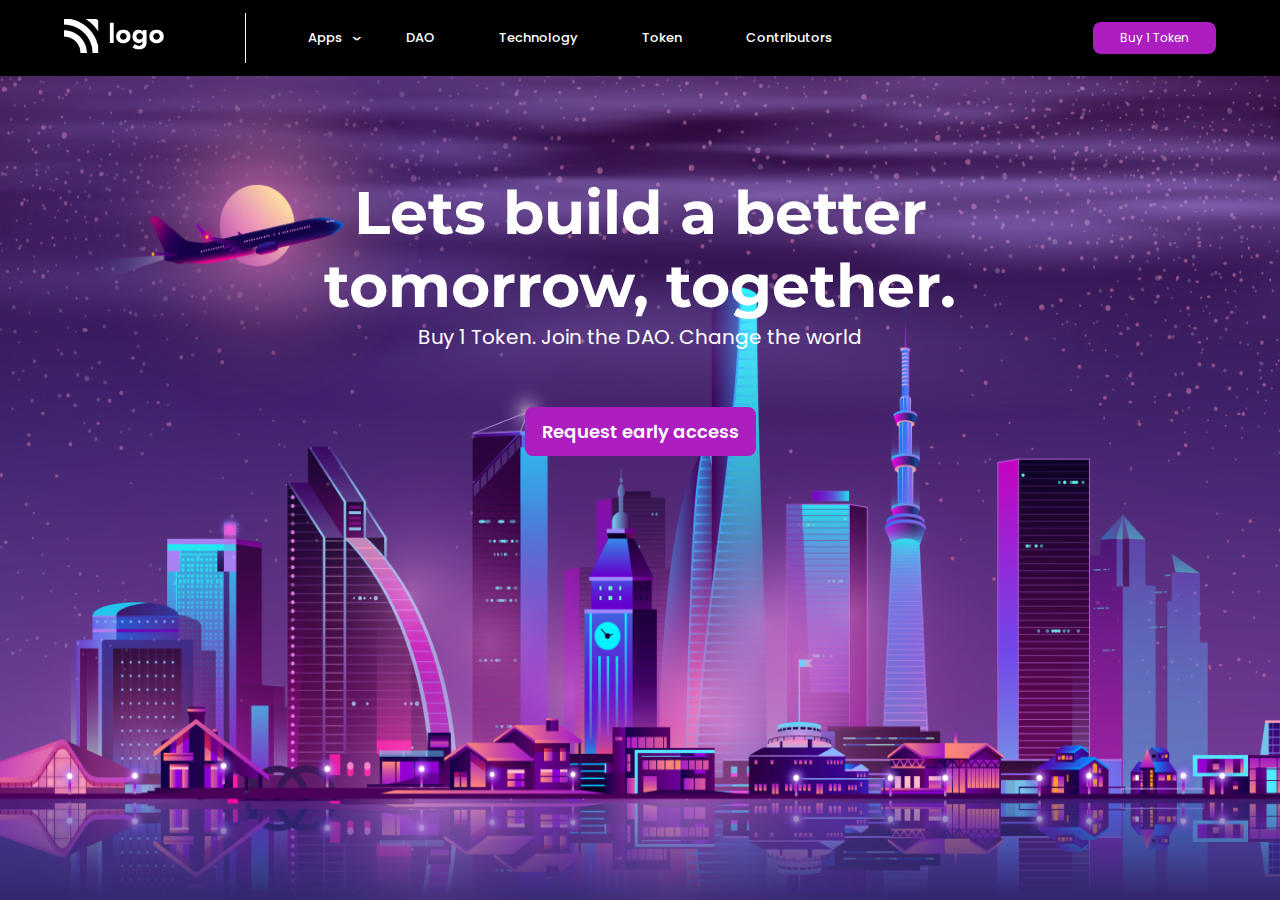
<file: Buy1_Token_site_Project_02/index.html>
<!DOCTYPE html>
<html lang="en">
  <head>
    <meta charset="UTF-8" />
    <meta http-equiv="X-UA-Compatible" content="IE=edge" />
    <meta name="viewport" content="width=device-width, initial-scale=1.0"/>
    <link rel="stylesheet" href="style.css" />
    <link rel="preconnect" href="https://fonts.googleapis.com" />
    <link rel="preconnect" href="https://fonts.gstatic.com" crossorigin />
    <link
      href="https://fonts.googleapis.com/css2?family=Poppins:wght@200;300;400;500;600;700;800&display=swap"
      rel="stylesheet"
    />
    <link rel="preconnect" href="https://fonts.googleapis.com" />
    <link rel="preconnect" href="https://fonts.gstatic.com" crossorigin />
    <link
      href="https://fonts.googleapis.com/css2?family=Montserrat:wght@600;700;800&display=swap"
      rel="stylesheet"
    />

    <title>Crypto Market</title>
  </head>
   <body> 
     <div class="container"> 
      <section aria-label="navbar">
        <nav class="navbar">
          <div>
            <img src="./assets/white-logo.png" alt="logo" class="logo"/>
          </div>
          <div class="line"></div>
          <div class="grow-list">
            <ul class="list">
              <li class="list-item">Apps</li>
              <li class="list-item">DAO</li>
              <li class="list-item">Technology</li>
              <li class="list-item">Token</li>
              <li class="list-item">Contributors</li>
            </ul>
          </div>
          <div>
            <button class="button-small">Buy 1 Token</button>
          </div>
        </nav>
      </section>
     <!--  Hero Section -->
      <section aria-label="hero">
        <div class="hero">
          <h1 class="hero-heading">Lets build a better tomorrow, together.</h1>
          <p class="hero-description">
            Buy 1 Token. Join the DAO. Change the world
          </p>
          <button class="button-large">Request early access</button>
        </div>
      </section>
    </div> 
  </body>
</html>
</file>
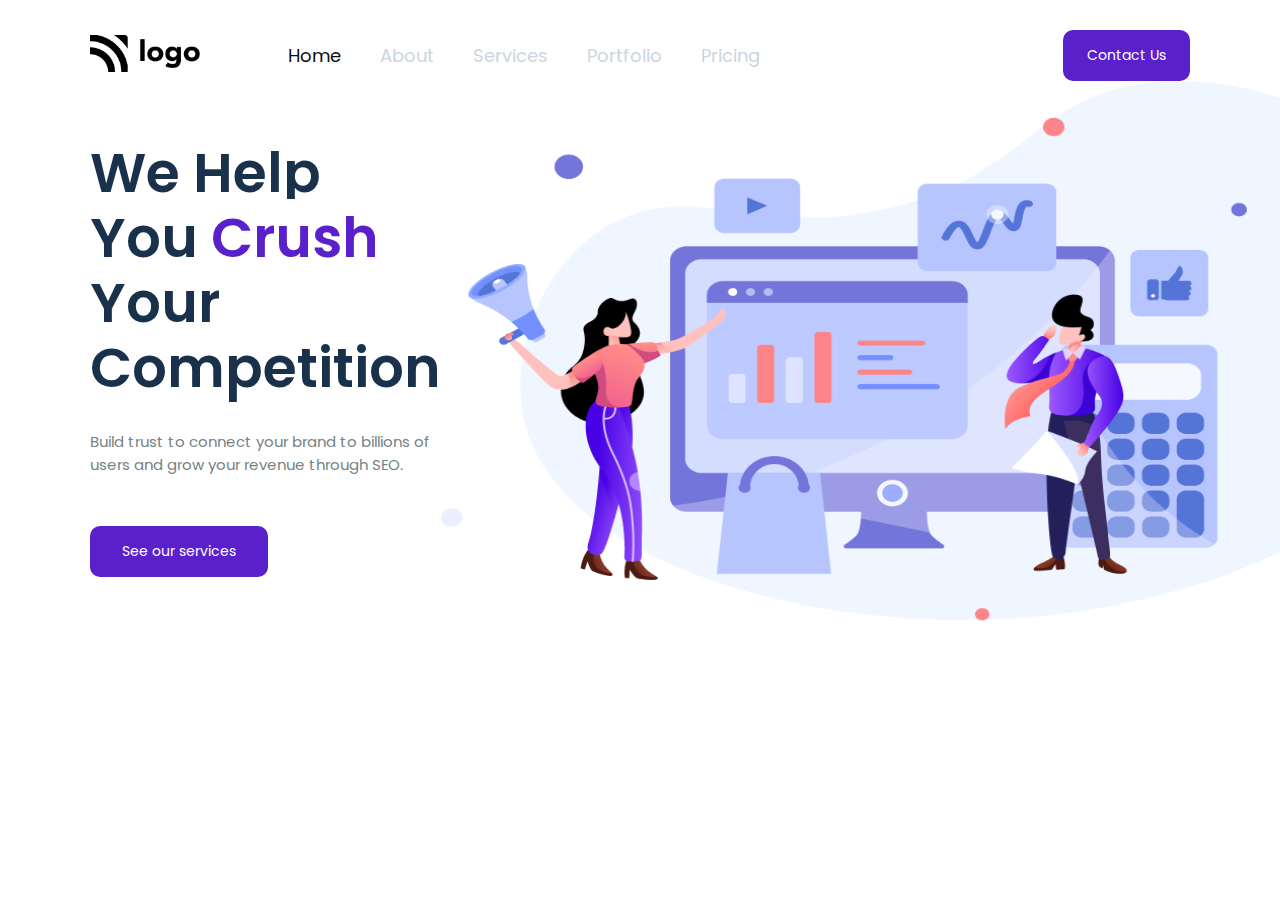
<file: FSJS 2.0 Project 01/index.html>
<!DOCTYPE html>
<html lang="en">
  <head>
    <meta charset="UTF-8" />
    <meta http-equiv="X-UA-Compatible" content="IE=edge" />
    <meta name="viewport" content="width=device-width, initial-scale=1.0" />
    <!-- stylesheet -->
    <link rel="stylesheet" href="style.css" />
    <!-- Font -->
    <link rel="preconnect" href="https://fonts.googleapis.com" />
    <link rel="preconnect" href="https://fonts.gstatic.com" crossorigin />
    <link
      href="https://fonts.googleapis.com/css2?family=Poppins:wght@200;300;400;500;600;700;800&display=swap"
      rel="stylesheet"/>
    <title>SEO Master</title>
  </head>
  <body>
    <div class="container">
      <section aria-label="navbar">
        <nav class="navbar-container">
          <div>
            <img src="./assets/Logo.png" alt="brand-logo"/>
          </div>
          <div class="grow-list">
            <ul class="list">
              <li class="list-item">Home</li>
              <li class="list-item">About</li>
              <li class="list-item">Services</li>
              <li class="list-item">Portfolio</li>
              <li class="list-item">Pricing</li>
            </ul>
          </div>
          <div class="button-group">
            <button class="nav-button">Contact Us</button>
          </div>
        </nav>
      </section>
      <!-- Banner -->
      <section aria-label="banner">
        <div class="banner-container">
          <!-- Left text -->
          <div>
            <h1 class="heading-text">
              We Help You <span>Crush</span> Your Competition
            </h1>
            <p class="description">
              Build trust to connect your brand to billions of users and grow
              your revenue through SEO.
            </p>
            <button class="nav-button btn">See our services</button>
          </div>
          <!-- Right Text -->
          <div>
            <img src="./assets/Header Illustration.png" alt="illustration" />
          </div>
        </div>
      </section>
    </div>
  </body>
</html>
</file>
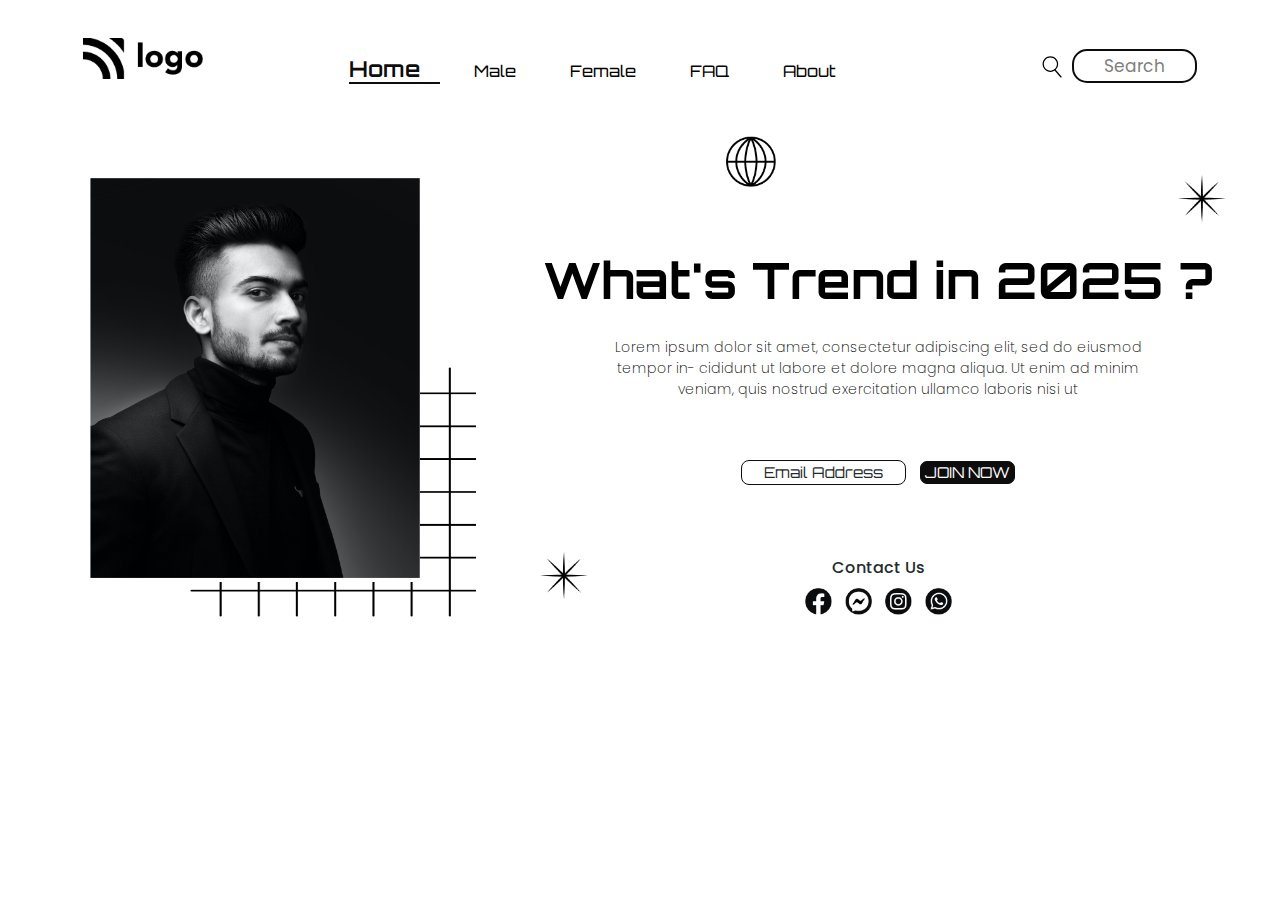
<file: FSJS 2.0 Project 03/index.html>
<!DOCTYPE html>
<html lang="en">
  <head>
    <meta charset="UTF-8" />
    <meta http-equiv="X-UA-Compatible" content="IE=edge" />
    <meta name="viewport" content="width=device-width, initial-scale=1.0" />
    <!-- CSS File -->
    <link rel="stylesheet" href="style.css">
    <!-- Font Orbiton -->
    <link rel="preconnect" href="https://fonts.googleapis.com" />
    <link rel="preconnect" href="https://fonts.gstatic.com" crossorigin />
    <link
      href="https://fonts.googleapis.com/css2?family=Orbitron:wght@400;500;600;700;800&display=swap"
      rel="stylesheet"
    />

    <!-- FONT Poppins -->
    <link rel="preconnect" href="https://fonts.googleapis.com" />
    <link rel="preconnect" href="https://fonts.gstatic.com" crossorigin />
    <link
      href="https://fonts.googleapis.com/css2?family=Poppins:wght@200;300;400;500;600;700&display=swap"
      rel="stylesheet"
    />
    <title>Fashion Hub</title>
  </head>

  <!-- FSJS 2.0 Project One -->
  <body>
    <div class="container">
      <!-- Navbar Section -->
      <section aria-label="navbar">
        <nav class="navbar-container">
          <div>
            <img src="./assets/Logo.png" alt="brand-logo">
          </div>
          <div>
            <ul class="list">
              <li class="list-item">Home</li>
              <li class="list-item">Male</li>
              <li class="list-item">Female</li>
              <li class="list-item">FAQ</li>
              <li class="list-item">About</li>
            </ul>
          </div>
          <div class="button-group">
            <div class="search-icon">
              <svg
                width="32"
                height="35"
                viewBox="0 0 32 35"
                fill="none"
                xmlns="http://www.w3.org/2000/svg"
              >
                <path
                  d="M13.42 25.34C6.56004 25.34 0.97998 19.76 0.97998 12.9C0.97998 6.03999 6.56004 0.459991 13.42 0.459991C20.28 0.459991 25.86 6.03999 25.86 12.9C25.87 19.76 20.28 25.34 13.42 25.34ZM13.42 2.44999C7.66004 2.44999 2.97998 7.13999 2.97998 12.89C2.97998 18.64 7.66004 23.33 13.42 23.33C19.18 23.33 23.86 18.64 23.86 12.89C23.86 7.13999 19.18 2.44999 13.42 2.44999Z"
                  fill="black"
                />
                <path
                  d="M30.35 34.4C30.07 34.4 29.7899 34.28 29.5899 34.05L19.75 22.53C19.39 22.11 19.44 21.48 19.86 21.12C20.28 20.76 20.91 20.81 21.27 21.23L31.11 32.75C31.47 33.17 31.42 33.8 31 34.16C30.81 34.32 30.58 34.4 30.35 34.4Z"
                  fill="black"
                />
              </svg>
            </div>
            <div><button class="nav-button">Search</button></div>
          </div>
        </nav>
      </section>
      <!-- Hero Banner Section -->
      <section aria-label="banner">
        <div class="hero-container">
          <!-- --------------- -->
          <!-- Patterns -->
          <!-- ---------------- -->
          <span class="square">
           <img src="./assets/squares.png" alt="square-pattern">
          </span>
          <!-- Star -->
          <span class="star">
           <img src="./assets/start.png" alt="start-pattern">
          </span>
          <!-- Star -->
          <span class="star">
            <img src="./assets/start.png" alt="start-pattern">
          </span>
          <!-- Globe -->
          <span class="globe">
           <img src="./assets/globe.png" alt="globe-pattern">
          </span>
          <div class="person"> 
            <img src="./assets/Image.png" alt="person-hero-iamge">
          </div>
          <div class="hero-container-right">
            <h1 class="hero-heading">What's Trend in 2025 ?</h1>
            <p class="hero-description">
              Lorem ipsum dolor sit amet, consectetur adipiscing elit, sed do
              eiusmod tempor in- cididunt ut labore et dolore magna aliqua. Ut
              enim ad minim veniam, quis nostrud exercitation ullamco laboris
              nisi ut
            </p>
            <div>
              <button class="button-email">Email Address</button>
              <button class="button-join">JOIN NOW</button>
            </div>
            <div>
              <h4 class="contact-heading">Contact Us</h4>
              <div class="icons">
                <span>
                  <img src="./assets/Group.png" alt="facebook-icon">
                </span>
                <span>
                 <img src="./assets/Group (1).png" alt="messenger-icon">
                </span>
                <span>
                  <img src="./assets/Group (2).png" alt="instagram-icon">
                </span>
                <span>
                  <img src="./assets/Group (3).png" alt="whatsapp-icon">
                </span>
              </div>
            </div>
          </div>
        </div>
      </section>
    </div>
  </body>
</html>
</file>
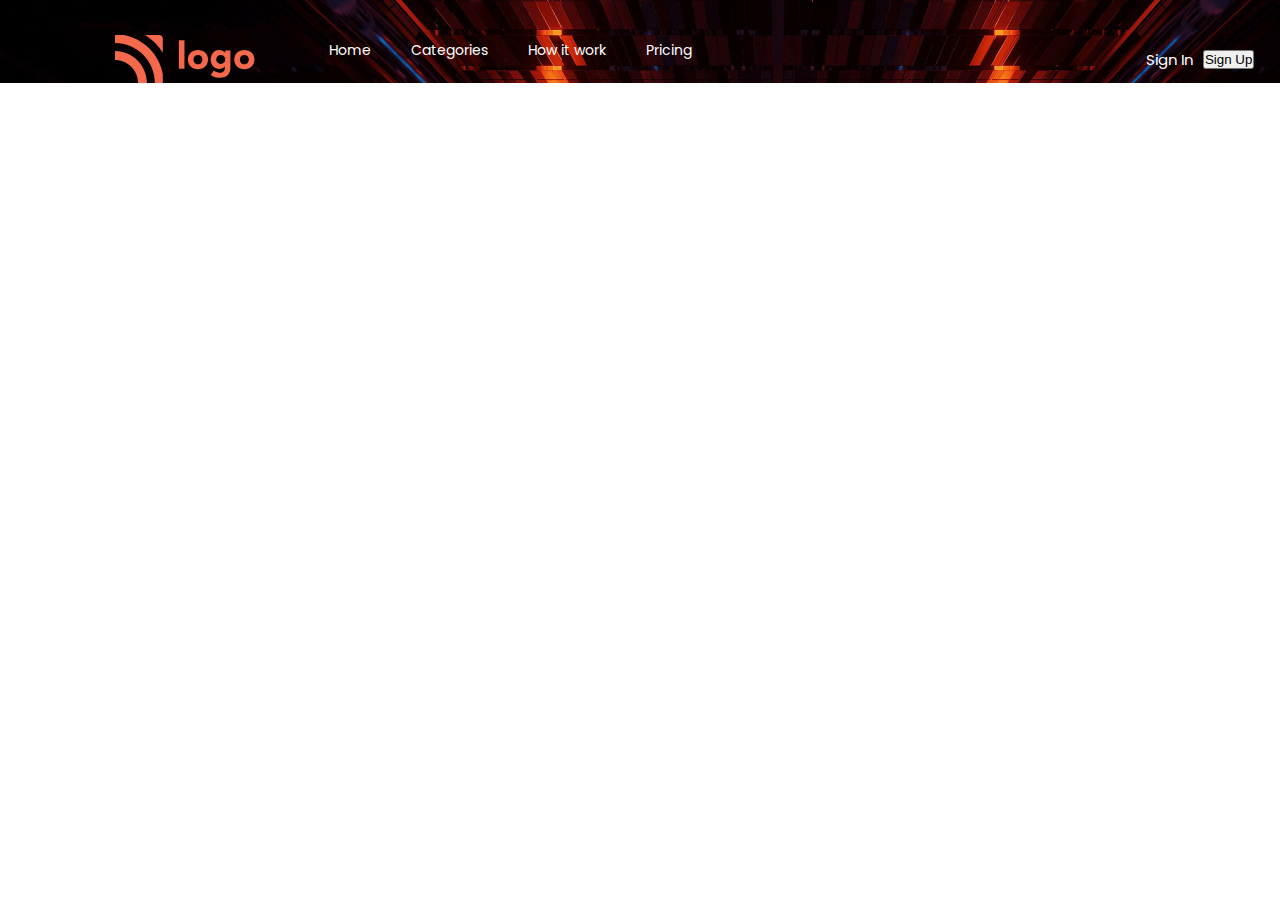
<file: Gaming_Landing_Page_3/index.html>
<!DOCTYPE html>
<html lang="en">
<head>
    <meta charset="UTF-8">
    <meta http-equiv="X-UA-Compatible" content="IE=edge">
    <meta name="viewport" content="width=device-width, initial-scale=1.0">
    <title>Gaming Page</title>
    <link rel="stylesheet" href="style.css">
</head>
<body>
      <div class="container-1">
        <!--Navbar-->
          <div class="navbar">
            <img src="./Assets/Icons/Logo.svg" alt="logo">
            <ul>
                <li>Home</li>
                <li>Categories</li>
                <li>How it work</li>
                <li>Pricing</li>
            </ul>
              <div class="btn-1">
                  <p>Sign In</p>
                  <button>Sign Up</button>
              </div>
          </div>
         
         
      </div>
</body>
</html>
</file>
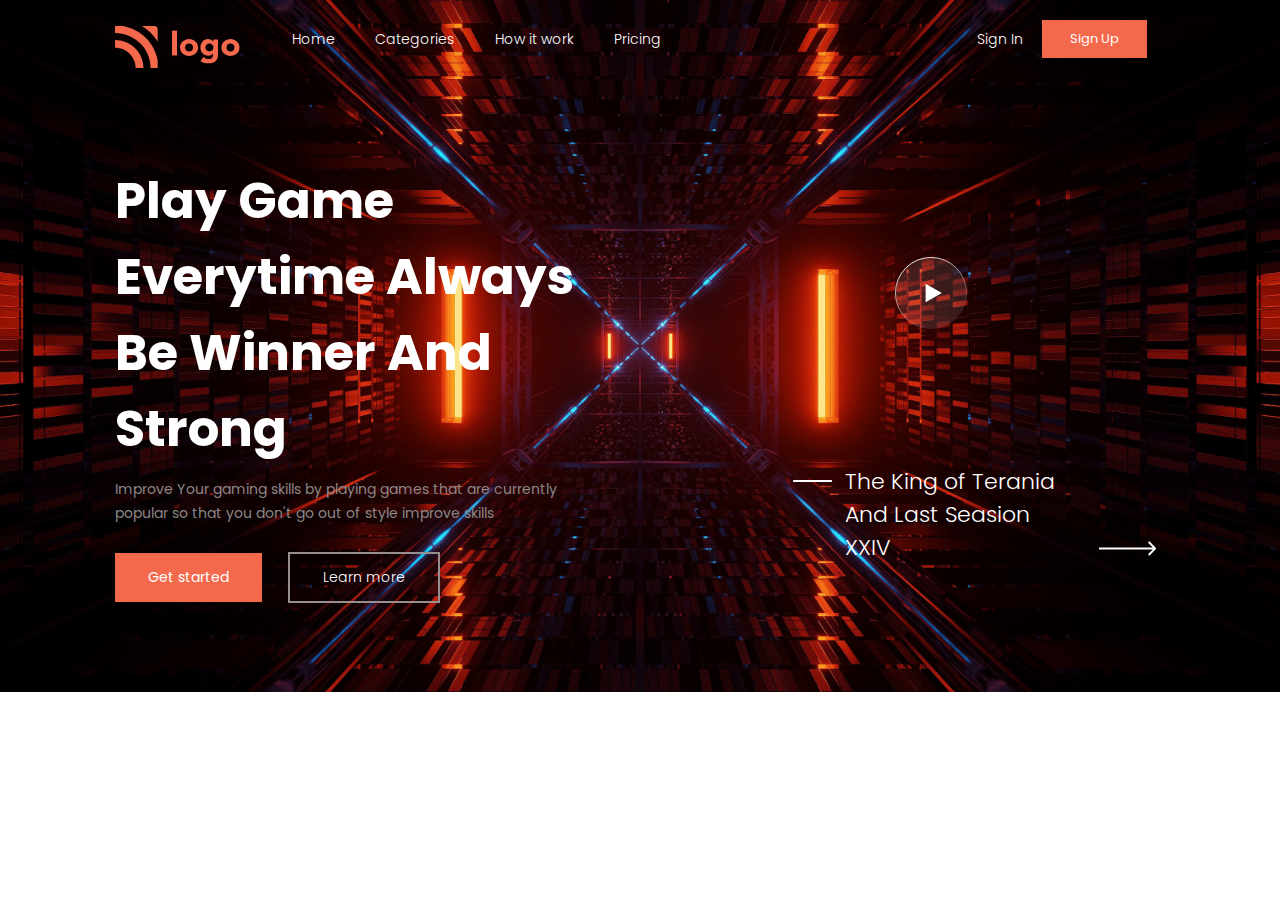
<file: Gaming_Landing_site_Project_09/index.html>
<!DOCTYPE html>
<html lang="en">
<head>
    <meta charset="UTF-8">
    <meta http-equiv="X-UA-Compatible" content="IE=edge">
    <meta name="viewport" content="width=device-width, initial-scale=1.0">
    <title>Gaming Page</title>
    <link rel="stylesheet" href="style.css">
</head>
<body>
      <div class="container-1">
        <!--Navbar-->
          <div class="navbar">
            <img src="./Assets/Icons/Logo.svg" width="125px" alt="logo">
            <ul>
                <li>Home</li>
                <li>Categories</li>
                <li>How it work</li>
                <li>Pricing</li>
            </ul>
              <div class="btn-1">
                  <p>Sign In</p>
                  <button>Sign Up</button>
              </div>
          </div>      
                     <!--Home_Page-->
               <div class="home-page">
             <div class="left-heading">
                <h1>Play Game Everytime Always Be Winner And Strong</h1>
                <p>Improve Your gaming skills by playing games that are currently <br> popular so that you don't go out of style improve skills</p>
                <button class="btn-1">Get started</button>
                <button class="btn-2">Learn more</button>
             </div>
                <div class="right-picture">
                  <img class="play" src="./Assets/Icons/playButton.svg" width="72px" alt="play">
                  <img class="dash" src="./Assets/Icons/dash.svg" width="39px" alt="dash">
                  <img class="arrow" src="./Assets/Icons/rightArrow.svg" width="57px" alt="arrow">
                  <p>The King of Terania <br> And Last Seasion <br> XXIV</p>
                </div>
         </div>
      </div>
             <div class="container-2"> </div>
</body>
</html>
</file>
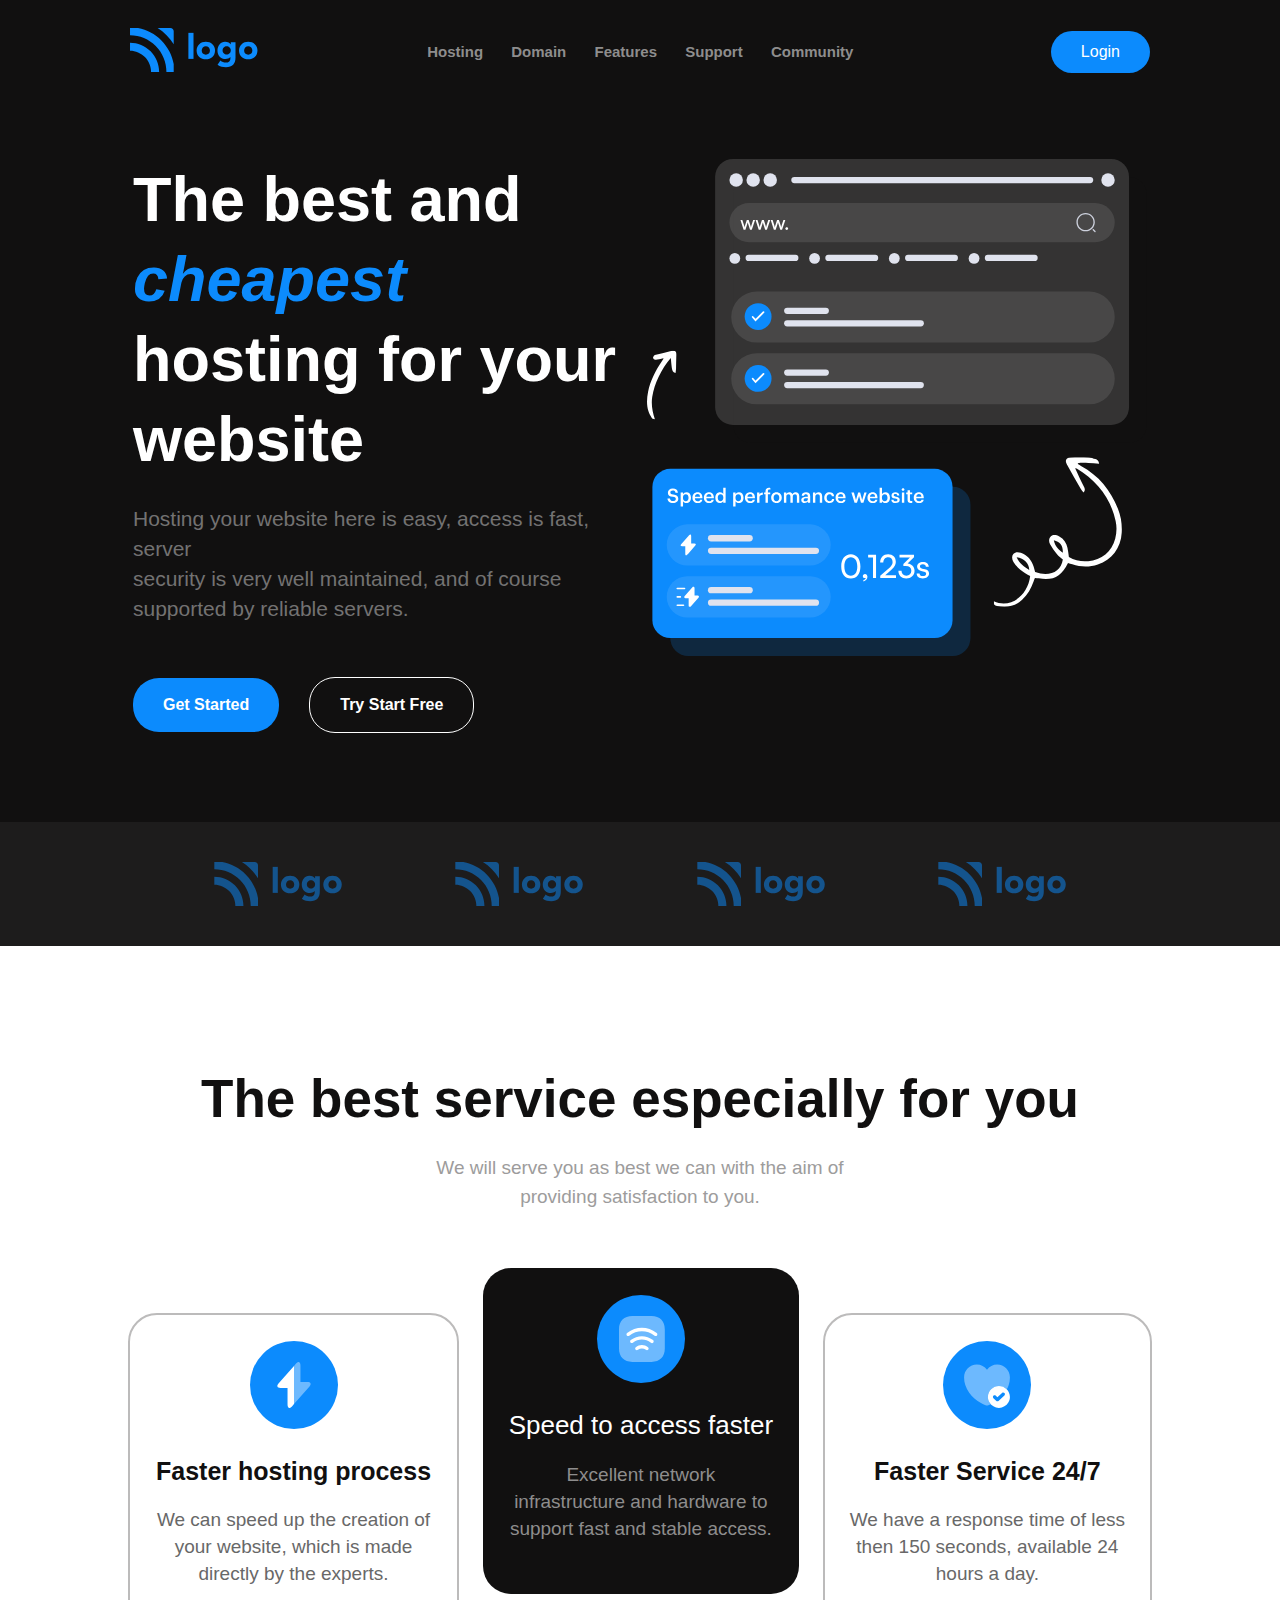
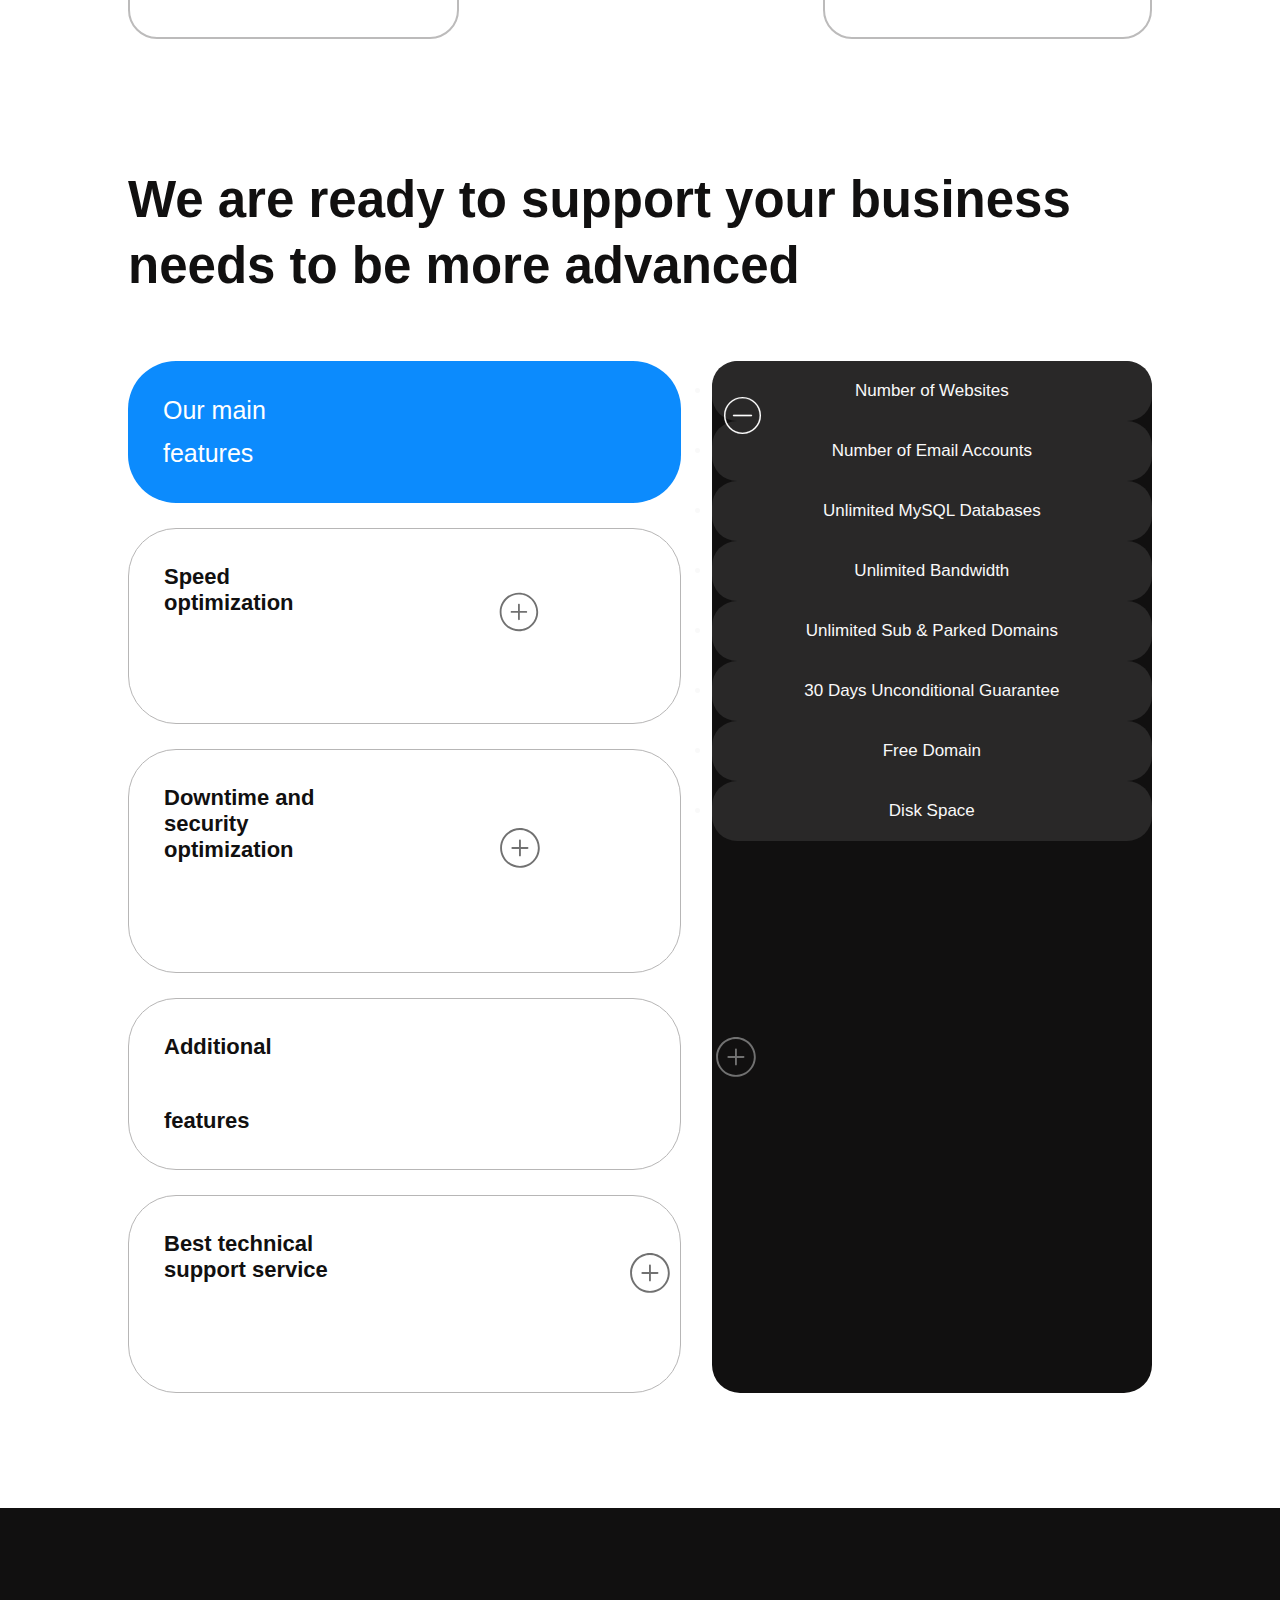
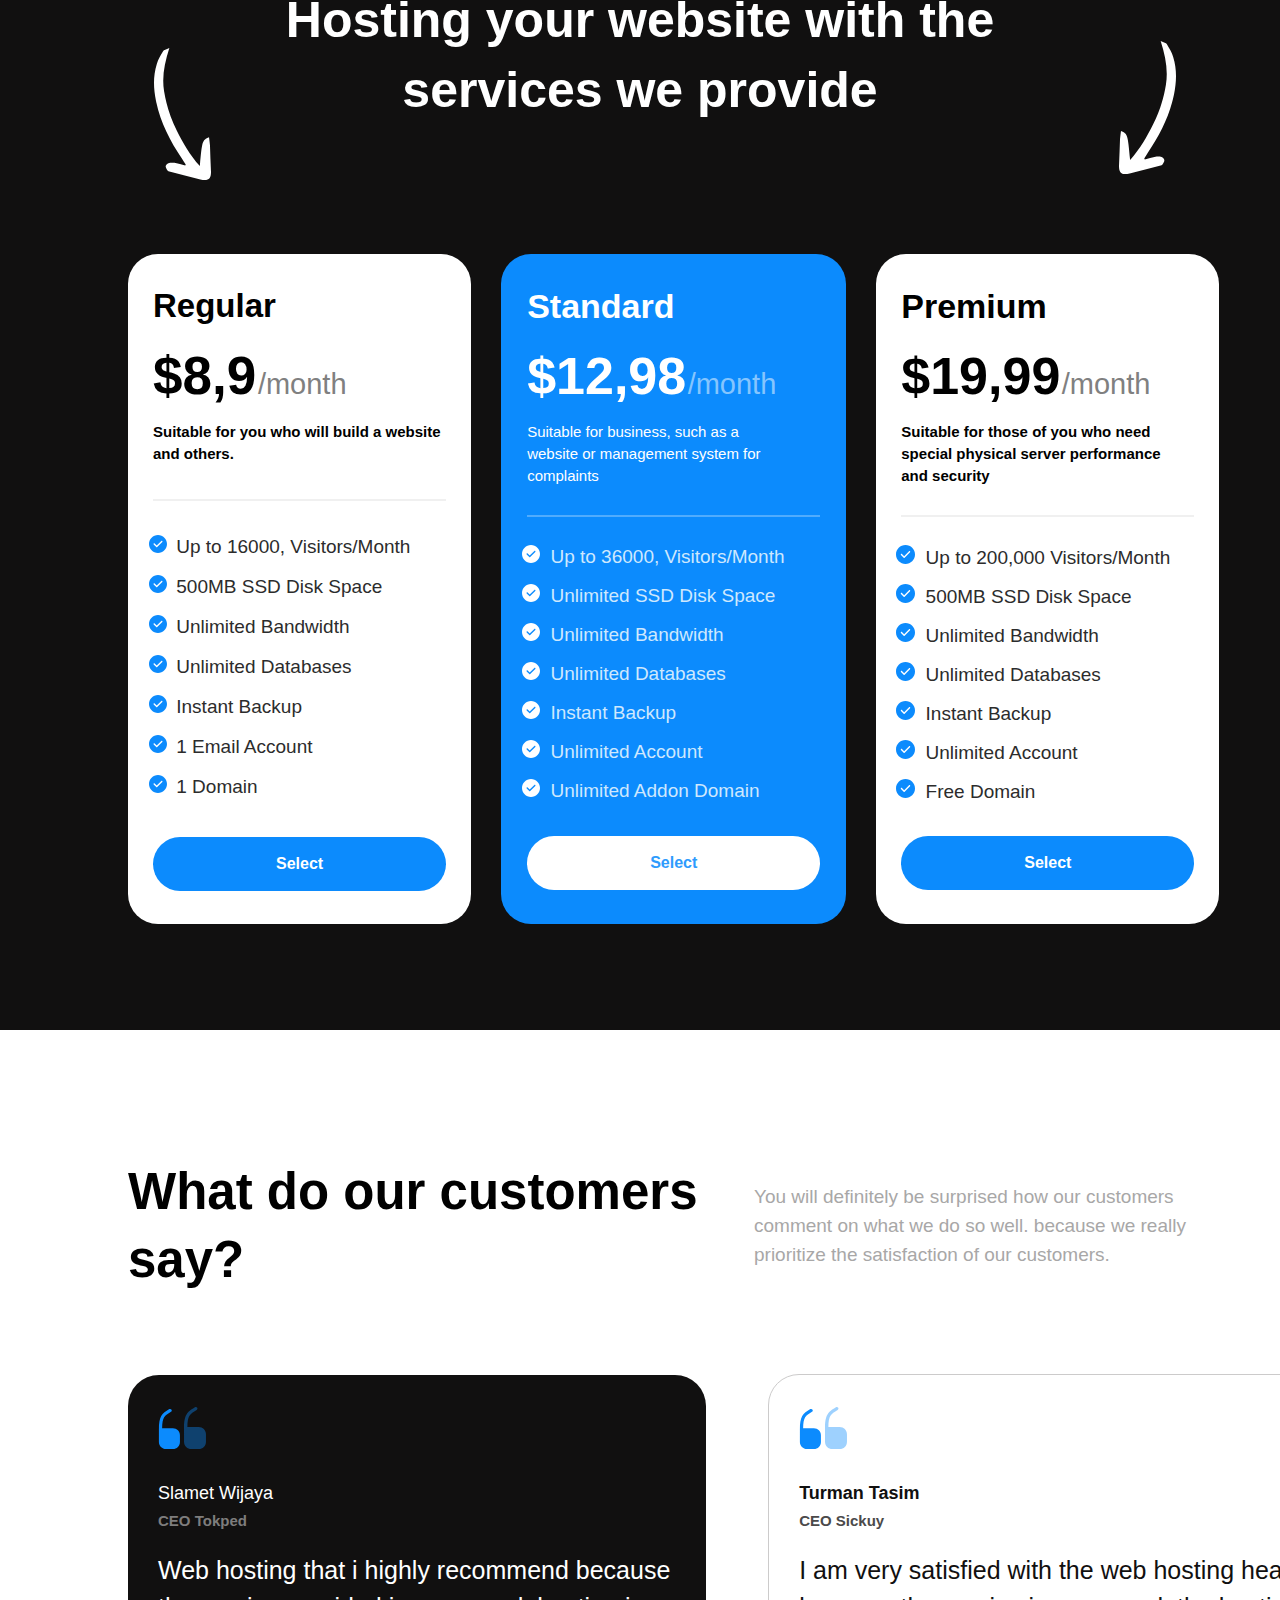
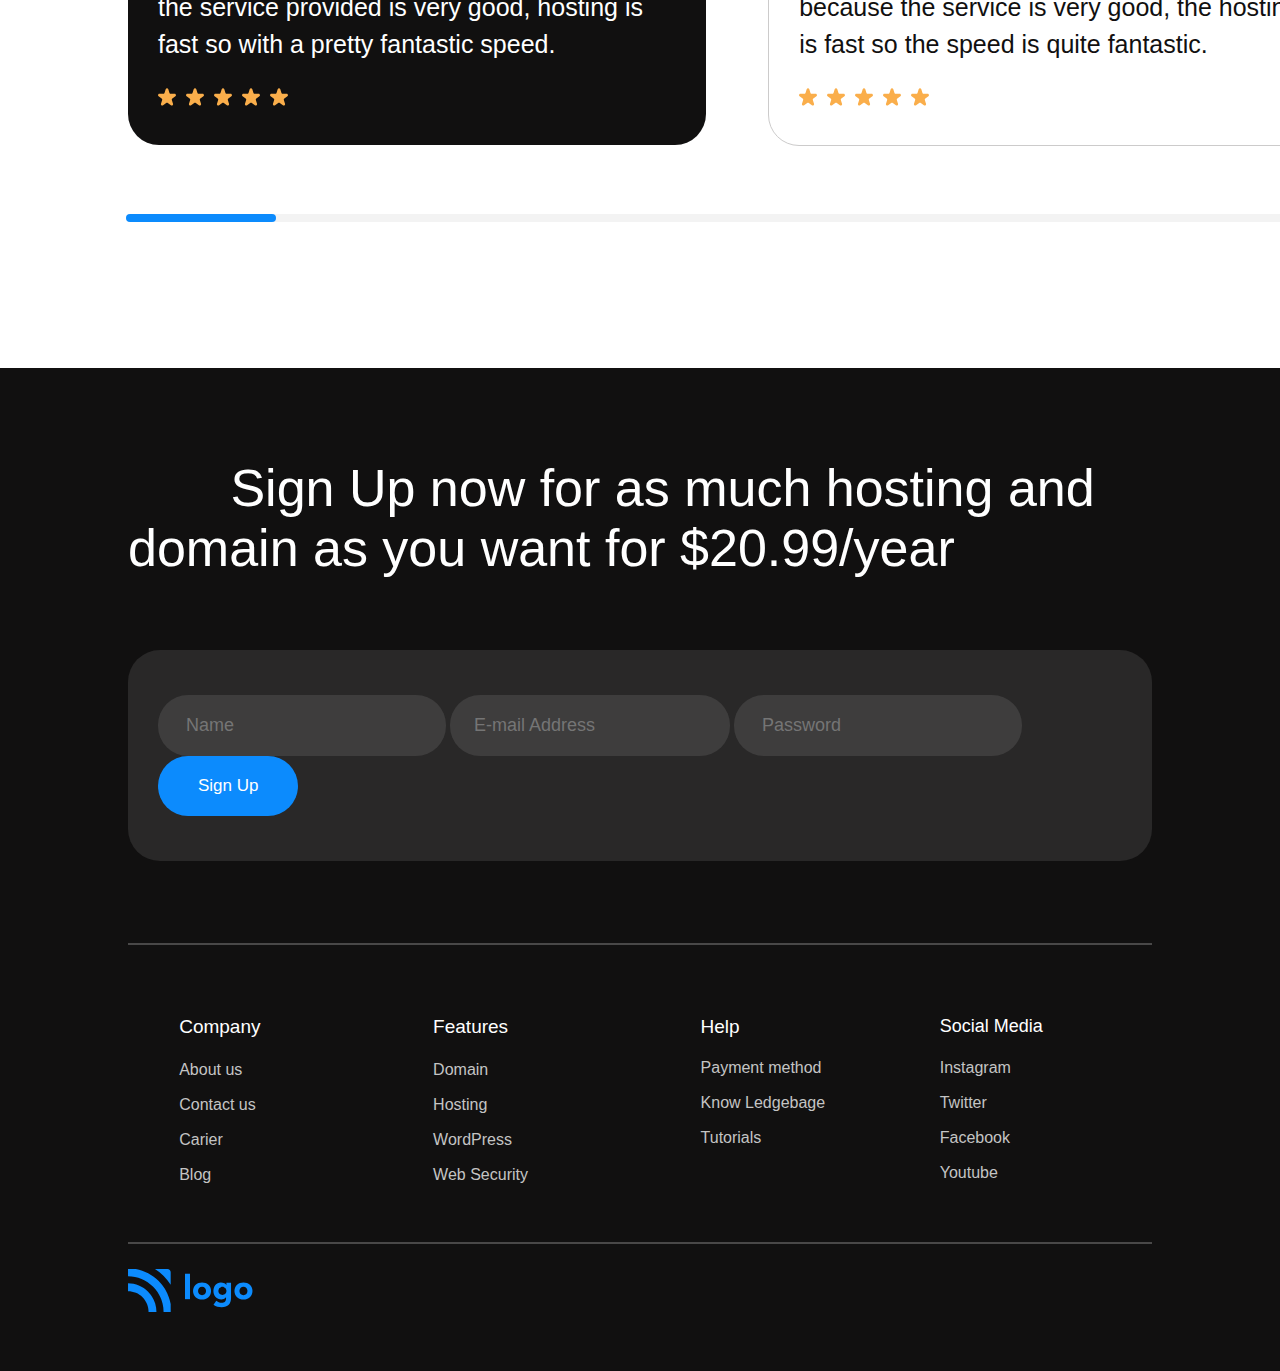
<file: Hosting_Landing _Page_2/index.html>
<!DOCTYPE html>
<html lang="en">
<head>
    <meta charset="UTF-8">
    <meta http-equiv="X-UA-Compatible" content="IE=edge">
    <meta name="viewport" content="width=device-width, initial-scale=1.0">
    <title>Hosting Landing Page</title>
    <link rel="stylesheet" href="style.css">
</head>
<body>
        <main class="main-1">    <!--Navbar-->
            <div class="container">
                     <div class="logo"><img src="./assets/Logo.svg" width="128px" alt="logoo"></div>
                  <nav>
                    <ul>
                        <li>Hosting</li>
                        <li>Domain</li>
                        <li>Features</li>
                        <li>Support</li>
                        <li>Community</li>
                    </ul>
                  </nav>
                  <div class="button">
                    <button>Login</button>
                  </div>
            </div>
                        <!--Left Section-->
                  <section class="section-lr">
                    <div class="text">
                      <div class="bold"><label>The best and <span>cheapest</span> hosting for your website</label></div>
                      <div class="para">Hosting your website here is easy, access is fast, server <br> security is very well maintained, and of course <br> supported by reliable servers.</div>
                      <div class="btn">
                        <button class="btn-1">Get Started</button>
                        <button class="btn-2">Try Start Free</button>
                      </div>
                    </div>       
                           <!--Right Section-->  
                       <div class="banner">
                        <img src="./assets/Illustrations/Group 238502.svg" width="500px" alt="">
                       </div>
                  </section>  
                     <!--Logo-part--> 
               <div class="container-2">          
                <div class="logos">
                  <img src="./assets/Logo-light.svg" width="128px" alt="logoo">
                  <img src="./assets/Logo-light.svg" width="128px" alt="logooo">
                  <img src="./assets/Logo-light.svg" width="128px" alt="logoooo">
                  <img src="./assets/Logo-light.svg" width="128px" alt="logooooo">
              </div>
            </div>
        </main>
                   <!--Service Part-->
                   <main>
                    <div class="container-3">
                      <div class="text-items">
                        <label>The best service especially for you</label>
                        <p>We will serve you as best we can with the aim of <br>  providing satisfaction to you.</p>
                      </div>
                      <div class="box">
                        <div class="box-1">
                          <div><img src="./assets/Icons/fast.svg" width="88px" alt="fast"></div>
                          <div><label>Faster hosting process</label></div>
                          <div><p>We can speed up the creation of <br> your website, which is made <br> directly by the experts.</p></div>
                        </div>
                        <div class="box-2">
                          <div><img src="./assets/Icons/signal.svg" width="88px" alt="signal"></div>
                          <div><label>Speed to access faster</label></div>
                          <div><p>Excellent network <br> infrastructure and hardware to <br> support fast and stable access.</p></div>
                        </div>
                        <div class="box-3">
                         <div><img src="./assets/Icons/heart.svg" width="88px" alt="heart"></div>
                          <div><label>Faster Service 24/7</label></div>
                          <div><p>We have a response time of less <br> then 150 seconds, available 24 <br> hours a day.</p></div>
                        </div>
                      </div>
                    </div>
                        <div class="support">
                            <div class="text-line">
                              <label>We are ready to support your business <br> needs to be more advanced</label>
                            </div>
                          <div class="Advanced"> 
                              <div class="features">
                                <div class="maain-0"><label>Our main features</label><img src="./assets/minus-svgrepo-com.svg" width="37px" alt="minus"></div>
                                <div class="maain-1"><label>Speed optimization</label><img src="./assets/plus-circle-svgrepo-com.svg" width="66px" alt="plus"></div>
                                <div class="maain-2"><label>Downtime and security optimization</label><img src="./assets/plus-circle-svgrepo-com.svg" width="68px" alt="plus"></div>
                                <div class="maain-3"><label>Additional features</label><img src="./assets/plus-circle-svgrepo-com.svg" width="68px" alt="plus"></div>
                                <div class="maain-4"><label>Best technical support service</label><img src="./assets/plus-circle-svgrepo-com.svg" width="68px" alt="plus"></div>
                              </div>
                                <div class="btn">
                                  <div class="p1"><li>Number of Websites</li></div>
                                  <div class="p2"><li>Number of Email Accounts</li></div>
                                  <div class="p3"><li>Unlimited MySQL Databases</li></div>
                                  <div class="p4"><li>Unlimited Bandwidth</li></div>
                                  <div class="p5"><li>Unlimited Sub & Parked Domains</li></div>
                                  <div class="p6"><li>30 Days Unconditional Guarantee</li></div>
                                  <div class="p7"><li>Free Domain</li></div>
                                  <div class="p8"><li>Disk Space</li></div>
                                </div>
                           </div>
                           </div>
                   </main>
                      
                         <div class="container-4">
                          <div class="host">
                            <div class="para">
                              <label>Hosting your website with the services we provide</label>
                            </div>
                             <div class="arrow-1"><img src="./assets/Icons/arrow-left.svg" width="57px" alt="left"></div>
                             <div class="arrow-2"><img src="./assets/Icons/arrow-right.svg" width="57px" alt="right"></div>
                            </div>
                            <div class="pricing">
                                <div class="regular">
                                     <label>Regular</label>
                                      <h3>$8,9 <span> /month </span></h3>
                                      <p class="tag">Suitable for you who will build a website and others.</p>
                                      <div class="line"> </div>
                                      <p class="tag-1"><img src="./assets/Icons/blue-tick.svg" alt="tick"> Up to 16000, Visitors/Month</p>
                                      <p class="tag-1"><img src="./assets/Icons/blue-tick.svg" alt="tick"> 500MB SSD Disk Space</p>
                                      <p class="tag-1"><img src="./assets/Icons/blue-tick.svg" alt="tick"> Unlimited Bandwidth</p>
                                      <p class="tag-1"><img src="./assets/Icons/blue-tick.svg" alt="tick"> Unlimited Databases</p>
                                      <p class="tag-1"><img src="./assets/Icons/blue-tick.svg" alt="tick"> Instant Backup</p>
                                      <p class="tag-1"><img src="./assets/Icons/blue-tick.svg" alt="tick"> 1 Email Account</p>
                                      <p class="tag-1"><img src="./assets/Icons/blue-tick.svg" alt="tick"> 1 Domain</p>
                                      <div class="btn"><button>Select</button></div>
                                </div>
                                  <div class="standard">
                                    <label>Standard</label>
                                    <h3>$12,98 <span> /month </span></h3> 
                                      <p class="pos">Suitable for business, such as a <br> website or management system for complaints</p>
                                       <div class="line-1"> </div>
                                      <p class="pos-1"><img src="./assets/Icons/white-tick.svg" alt="w-tick"> Up to 36000, Visitors/Month</p>
                                      <p class="pos-1"><img src="./assets/Icons/white-tick.svg" alt="w-tick"> Unlimited SSD Disk Space</p>
                                      <p class="pos-1"><img src="./assets/Icons/white-tick.svg" alt="w-tick"> Unlimited Bandwidth</p>
                                      <p class="pos-1"><img src="./assets/Icons/white-tick.svg" alt="w-tick"> Unlimited Databases</p>
                                      <p class="pos-1"><img src="./assets/Icons/white-tick.svg" alt="w-tick"> Instant Backup</p>
                                      <p class="pos-1"><img src="./assets/Icons/white-tick.svg" alt="w-tick"> Unlimited Account</p>
                                      <p class="pos-1"><img src="./assets/Icons/white-tick.svg" alt="w-tick"> Unlimited Addon Domain</p>
                                      <div class="but"><button>Select</button></div>
                                  </div>
                                       <div class="premium">
                                        <label>Premium</label>
                                        <h3> $19,99 <span>/month</span> </h3>
                                          <p class="ppl">Suitable for those of you who need <br> special physical server performance <br> and security</p>
                                          <div class="line-2"> </div>
                                          <p class="kol-1"><img src="./assets/Icons/blue-tick.svg" alt="tick"> Up to 200,000 Visitors/Month</p>
                                          <p class="kol-1"><img src="./assets/Icons/blue-tick.svg" alt="tick"> 500MB SSD Disk Space</p>
                                          <p class="kol-1"><img src="./assets/Icons/blue-tick.svg" alt="tick"> Unlimited Bandwidth</p>
                                          <p class="kol-1"><img src="./assets/Icons/blue-tick.svg" alt="tick"> Unlimited Databases</p>
                                          <p class="kol-1"><img src="./assets/Icons/blue-tick.svg" alt="tick"> Instant Backup</p>
                                          <p class="kol-1"><img src="./assets/Icons/blue-tick.svg" alt="tick"> Unlimited Account</p>
                                          <p class="kol-1"><img src="./assets/Icons/blue-tick.svg" alt="tick"> Free Domain</p>
                                           <div class="btnn"><button>Select</button></div>
                                       </div>
                                        </div>
                                 </div>
                                 <!--customers say-->
                              <div class="container-5">
                                <div class="customers">
                                  <label>What do our customers say?</label>
                                  <p>You will definitely be surprised how our customers <br> comment on what we do so well. because we really <br> prioritize the satisfaction of our customers.</p>
                                </div>
                                  <div class="rating">
                                    <div class="review-1">
                                   <div class="vector-img1">
                                    <img src="./assets/Icons/vuesax/bulk/vuesax/bulk/Vector.svg" width="22px" alt="vector-dark">
                                    <img src="./assets/Icons/vuesax/bulk/vuesax/bulk/Vector-1.svg" width="22px" alt="vector"></div>
                                    <label>Slamet Wijaya</label>
                                    <p class="p-1">CEO Tokped</p>
                                    <p class="p-2">Web hosting that i highly recommend because <br> the service provided is very good, hosting is <br> fast so with a pretty fantastic speed.</p>
                                   <div class="stars-1"><img src="./assets/Icons/Star.svg" width="24px" alt="star1">
                                    <img src="./assets/Icons/Star.svg" width="24px" alt="star2">
                                    <img src="./assets/Icons/Star.svg" width="24px" alt="star3">
                                    <img src="./assets/Icons/Star.svg" width="24px" alt="star4">
                                    <img src="./assets/Icons/Star.svg" width="24px" alt="star5">
                                    </div>
                                  </div>
                                  <div class="review-2">
                                    <div class="vector-img2">
                                       <img src="./assets/Icons/vuesax/bulk/vuesax/bulk/Vector.svg" width="22px" alt="vector">
                                       <img src="./assets/Icons/vuesax/bulk/vuesax/bulk/Vector-1.svg" width="22px" alt="Vector-1">
                                    </div>
                                    <label>Turman Tasim</label>
                                    <p class="p-3">CEO Sickuy</p>
                                    <p class="p-4">I am very satisfied with the web hosting head because the service is very good, the hosting is fast so the speed is quite fantastic.</p>
                                     <div class="stars-2">
                                      <img src="./assets/Icons/Star.svg" width="24px" alt="star1">
                                      <img src="./assets/Icons/Star.svg" width="24px" alt="star2">
                                      <img src="./assets/Icons/Star.svg" width="24px" alt="star3">
                                      <img src="./assets/Icons/Star.svg" width="24px" alt="star4">
                                      <img src="./assets/Icons/Star.svg" width="24px" alt="star5">
                                     </div>
                                  </div>
                                  </div> 
                                    <div class="slide"> </div>     
                                    <div class="blue"><button> </button></div>
                              </div>   
                    <div class="container-6">
                      <div class="signup">
                        <label>Sign Up now for as much hosting and  domain as you want for  $20.99/year</label>
                        <div class="btn-4">
                         <input class="nn" type="text"  placeholder="Name">
                         <input class="ea" type="email" placeholder="E-mail Address">
                         <input class="sp" type="password" placeholder="Password">
                         <button class="su">Sign Up</button>
                        </div>
                      </div>
                      <div class="margin-1"> </div>
                           <div class="details">
                             <div class="company">
                              <label>Company</label>
                                  <ul class="first-data">
                                    <li>About us</li>
                                    <li>Contact us</li>
                                    <li>Carier</li>
                                    <li>Blog</li>
                                  </ul>
                            </div>
                              <div class="features">
                                <label>Features</label>
                                <ul>
                                  <li>Domain</li>
                                  <li>Hosting</li>
                                  <li>WordPress</li>
                                  <li>Web Security</li>
                                </ul>
                              </div>
                               <div class="help">
                                <label>Help</label>
                                <ul>
                                  <li>Payment method</li>
                                  <li>Know Ledgebage</li>
                                  <li>Tutorials</li>
                                </ul>
                               </div>
                               <div class="social-media">
                                <label>Social Media</label>
                                <ul>
                                  <li>Instagram</li>
                                  <li>Twitter</li>
                                  <li>Facebook</li>
                                  <li>Youtube</li>
                                </ul>
                               </div>
                           </div>
                             <div class="margin-2"> </div>
                               <div class="logo-end"><img src="./assets/Logo.svg" width="125px" alt="logo"></div>
                    </div>
                
</body>
</html>
</file>
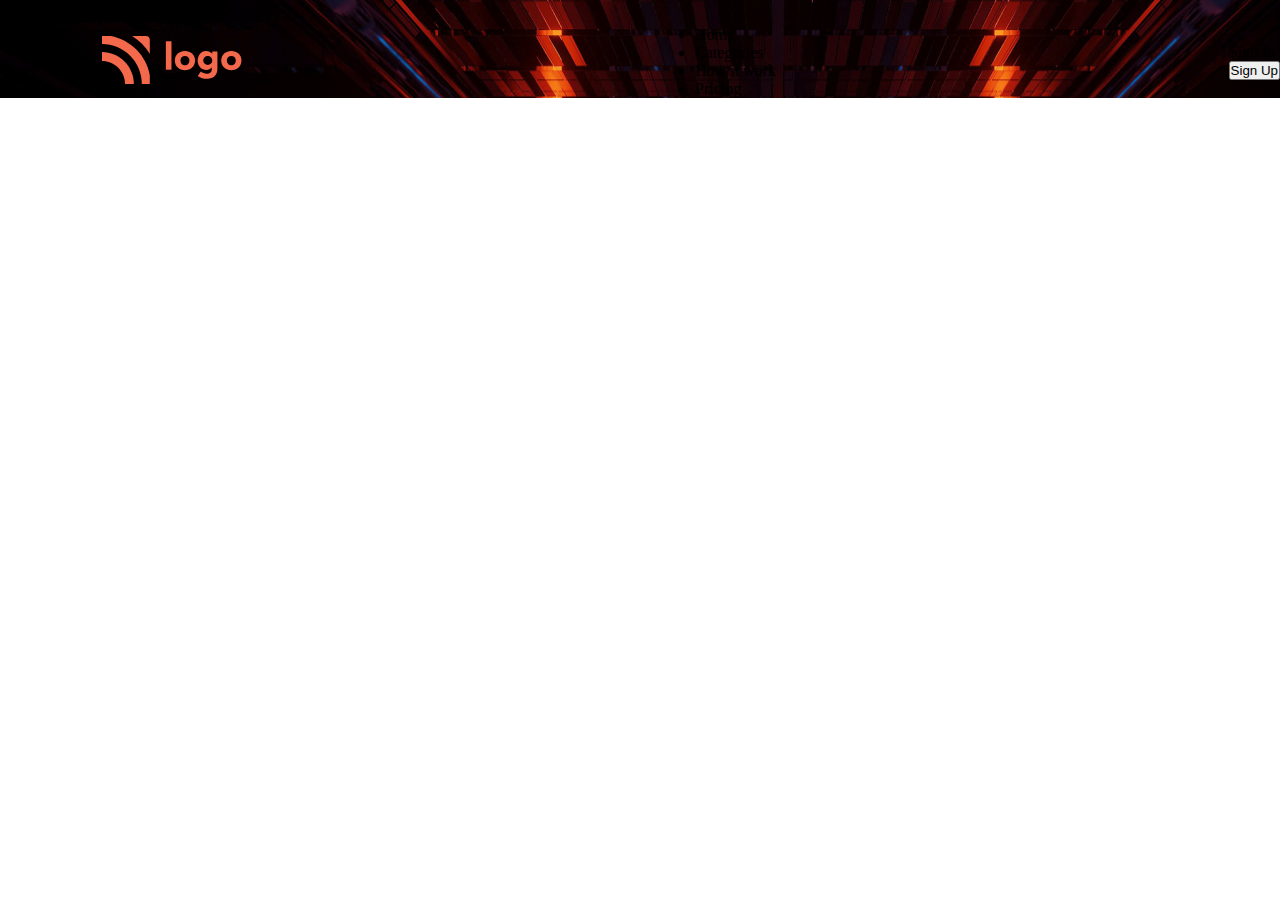
<file: Gaming_Landing_Page_3/Assets/index.html>
<!DOCTYPE html>
<html lang="en">
<head>
    <meta charset="UTF-8">
    <meta http-equiv="X-UA-Compatible" content="IE=edge">
    <meta name="viewport" content="width=device-width, initial-scale=1.0">
    <title>Gaming Page</title>
    <link rel="stylesheet" href="style.css">
</head>
<body>
                            <!--Navbar-->
            <div class="container-1">
                <div class="navbar">
                      <div><img src="./Icons/Logo.svg" alt="Logo"></div>
                    <ul>
                        <li>Home</li>
                        <li>Categories</li>
                        <li>How it work</li>
                        <li>Pricing</li>
                    </ul>
                    <div class="btn-1">
                        <p>Sign In</p>
                        <button>Sign Up</button>
                    </div>
                </div>

            </div>   
</body>
</html>
</file>
<file: Buy1_Token_site_Project_02/style.css>
* {
    padding:0;
    margin: 0;
}

body {
    background-image: url('./assets/bg.png');
    background-size: 100% 100%; 
    background-repeat: no-repeat;
    height: 100vh;
    width: 100vw;
}

nav {
    background-color: #000000;
    padding: 13px;
    display: flex;
    justify-content: space-between;
    align-items: center;
    padding-left: 5%;
    padding-right: 5%;
}

.navbar img {
    width: 100px;
}


.grow-list ul li {
    list-style-type: none;
    color: #ffffff;
    display: inline;
    position: relative;
    right: 120px;
    font-family: 'Poppins';
    font-weight: 430;
    font-size: 13px;
    padding-right: 20px; 
    cursor: pointer;
    margin-right: 40px;
}

.navbar .grow-list .list > :first-child::after {
    content: "\0002C7";
    position: absolute;
    font-size: 1.6rem;
    font-family:'Montserrat';
    font-style: normal;
    padding-left: 7px;
    padding-top: 3px;
}

.line {
    border-left: 1px solid white;
    height: 50px;
    padding-left: 100px;
}

nav button {
    background-color: #ac1ebf;
    color: #fff;
    font-size: 12px;
    font-family: 'Poppins';
    border: 2px solid transparent;
    padding: 5px 25px;
    border-radius: 8px;
}

nav button:hover {
    background-color: #758283;
    cursor: pointer;
}

 [aria-label="hero"] {
    display: flex;
    justify-content: center;
    text-align: center;
} 

.hero {
    position: relative;
    color: #ffffff;
    top: 100px;
    width: 60%;
}

.hero h1 {
    font-family: 'Montserrat';
    color: #fff;
    font-size: 60px;
}

.hero p {
    font-family: 'Poppins';
    color: #fff;
    font-size: 20px;
    font-weight: 400;
}

.hero .button-large {
    background-color:#ac1ebf;
    color: #fff;
    border: 2px solid transparent;
    font-family: 'Poppins';
    font-size: 18px;
    font-weight: 580;
    border-radius: 8px;
    padding: 9px 15px;
    margin-top: 55px
}

.hero .button-large:hover {
        background-color: #758283;
        cursor: pointer;
}
</file>
<file: FSJS 2.0 Project 01/style.css>
* {
    background-color: #ffffff;
    margin: 0;
    padding: 0;
}

body {
    height: 100vh;
    overflow: hidden;
}

nav {
    display: flex;
    align-items: center;
    justify-content: space-between;
    padding-top: 30px;
    padding-left: 7%;
    padding-right: 7%;
}

  nav img {
    width: 110px;
    cursor: pointer;
  }

  .grow-list .list-item {
    position: relative;
    display: inline-block;
    right: 90px;
    list-style-type: none;
    color: #CAD5E2;
    padding-right: 35px;
    font-family: 'Poppins';
    font-weight: 400;
    font-size: 18px;
    cursor: pointer;
  }

  .grow-list ul li:hover {
       color: #0D0D0D;
       font-weight: bold;
  }

   .grow-list .list :nth-child(-n+1)  {
    color: #0D0D0D;
   }

.button-group .nav-button {
    background-color: #5A20CB;
    color: #fff;
    font-size: 14px;
    font-family: 'Poppins';
    border: 2px solid transparent;
    padding: 13px 22px;
    border-radius: 10px;
}

.button-group .nav-button:hover {
    background-color: #758283;
    cursor: pointer;
}

.banner-container {
    display: flex;
    align-items: center;
    justify-content: space-between; 
    padding-left: 7%;
    
}

.heading-text {
      position: relative;
      font-family:'Poppins';
      font-weight: 600;
      font-size: 55px;
      line-height: 65px;
      color: #19314B;
      top: 10px;
}

span {
    color:#5A20CB;
}

.banner-container p {
   font-family: 'Poppins';
   font-size: 15px;
   margin-top: 40px;
   color: #758283;
}

.banner-container .btn {
    background-color: #5A20CB;
    color: #fff;
    font-size: 14px;
    font-family: 'Poppins';
    border: 2px solid transparent;
    padding: 13px 30px;
    border-radius: 10px;
    margin-top: 50px;
}

.banner-container .btn:hover {
    background-color: #758283;
    cursor: pointer;
}

.banner-container div img {
    height: 540px;
    width: 890px;
}
</file>
<file: FSJS 2.0 Project 03/style.css>
* {
    background-color: #ffffff;
    box-sizing: border-box;
    margin: auto;
    padding: 0;
}

nav img {
    width: 120px;
}

.container nav { 
    display: flex;
    align-items: center;
    justify-content: space-between;
    padding-top: 23px;
}

nav .list li {
    list-style-type: none;
    display: inline-block;
    position: relative;
    right: 20px;
    top: 9px;
    padding-right: 20px; 
    margin-right: 30px;
    font-family: 'Orbitron';
    font-weight: 430;
    font-size: 16px;
}

 nav .list li:hover {
    color: #0D0D0D;
    font-weight: 610;
    font-size: 22px;
    cursor: pointer;
} 

nav .list  :nth-child(-n+1) {
       color: #0D0D0D;
       font-size: 22px;
       font-weight: 610;
       border-bottom: 2px solid #0D0D0D;
}

.button-group  svg {
    height: 22px;
    position: relative;
    right: 36px;
    top: 33px;
}

.button-group button {
    background-color: #ffffff;
    color: #808080;
    font-family: 'Poppins';
    padding: 2px 30px;
    font-size: 17px;
    border: 2px solid #0D0D0D;
    border-radius: 15px;
    margin-bottom: 15px;
}
 

.hero-container {
    position: relative;
    display: flex;
    justify-content:center;
    padding-left: 40px;
}

 .hero-container  .person {
       position: absolute;
       top: 80px;
       left: 90px;
  } 

  .hero-container  .person img {
    height: 400px;
    width: 330px;
  }

 .hero-container .square {
    position: relative;
    top: 210px;
    left: 150px;
 } 

 .hero-container .square img {
    width: 290px;
    height: 250px;
 }


 .hero-container .globe {
    position: relative;
    bottom: 120px;
    left: 300px;
 }

 .hero-container .globe img {
    width: 50px;
 }

  .hero-container .star {
    position: relative;
    display: flex; 
    bottom: 85px; 
    left: 800px;
  }
    
  .hero-container .star img {
    width: 48px;
  }

  .hero-container .star:nth-child(2)  {
    position: relative;
    display: flex;
    top: 292px;
    left: 210px;
    z-index: 1; 
  }



.hero-container-right {
    display: flex;
    flex-direction: column; 
    position: relative;
    top: 150px;
    text-align: center;
    justify-content:center;
}

.hero-container-right h1 {
     font-size: 50px;
     font-family:'Orbitron' ;
}

.hero-container-right p {
    margin-top: 26px;
    width: 66%;
    font-family: 'Poppins';
    font-size: 14px;
    font-weight: 200;
}

.hero-container-right button {
    margin-top: 60px;
}

.hero-container-right .button-email {
    background-color: #ffffff;
    font-size: 15px;
    color: #242B2E;
    border: 1px solid #0D0D0D;
    font-family: 'Orbitron';
    border-radius: 8px;
    padding: 2px 22px;  
}

.hero-container-right .button-join {
    background-color: #0D0D0D;
    color: #ffffff;
    border: 1px solid #0D0D0D;
    font-family: 'Orbitron';
    font-size: 15px;
    border-radius: 7px;
    margin-left: 10px;
    padding: 1px 4px;
}

.contact-heading {
   margin-top: 70px;
   font-family: 'Poppins';
   text-align: center;
   color:#242B2E;
   font-weight: 500;
   font-size: 16px;
}

.icons {
    position: relative;
    display: flex;
    gap: 13px;
    margin-top: 8px;
}

.icons img {
    width: 27px;
}
</file>
<file: Gaming_Landing_Page_3/style.css>
@import url('https://fonts.googleapis.com/css2?family=Montserrat:ital,wght@0,300;0,900;1,200&family=Oswald:wght@200;700&family=Poppins:wght@100;200;300&display=swap');

* {
    padding: 0;
    margin: 0;
    box-sizing: border-box;
}

body {
    max-width: 1440px;
    margin: auto;

}

.container-1  {
    background-image: url("./Assets/Photos/futuristic-bg.png");
    background-color: transparent;
    padding-top: 35px;
    padding-left: 9%;
    padding-right: 2%;
}

.container-1 .navbar {
    display: flex;
    justify-content: space-between;
    align-items: center;
}

.navbar ul {
    display: flex;
    justify-content: center;
    align-items: center;
}

.navbar ul li {
    list-style-type: none;
    font-family: 'Poppins';
    font-size: 14px;
    padding-left: 40px;
    color: #ffffff;
    position: relative;
    right: 210px;
    bottom: 9px;
}

.navbar .btn-1 {
    display: flex;
    justify-content: center;
    align-items: center;
    font-family: 'Poppins';
}

.navbar .btn-1 p {
    padding-right: 10px;
    font-size: 15px;
    color: #ffffff;
}
</file>
<file: Gaming_Landing_site_Project_09/style.css>
@import url('https://fonts.googleapis.com/css2?family=Montserrat:ital,wght@0,300;0,900;1,200&family=Oswald:wght@200;700&family=Poppins:wght@100;200;300;500;600&display=swap');

* {
    padding: 0;
    margin: 0;
}

body {
    max-width: 1440px;
    margin: auto;
    overflow: hidden;  
}

.container-1  {
    background-image: url("./Assets/Photos/futuristic-bg.png");
    background-size: 100% 100%;
    background-repeat: no-repeat;
    padding: 2% 9%;
    padding-bottom: 7%;
}

.container-1 .navbar {
    display: flex;
    justify-content: space-between;
    align-items: center;
}

.navbar ul {
    display: flex;
    justify-content: center;
    align-items: center;
}

.navbar ul li {
    list-style-type: none;
    font-family: 'Poppins';
    font-size: 14px;
    font-weight: 300;
    padding-left: 40px;
    color: #ffffff;
    position: relative;
    right: 171px;
    bottom: 8px;
}

.navbar .btn-1 {
    display: flex;
    justify-content: center;
    align-items: center;
    font-family: 'Poppins';
    position: relative;
    bottom: 8px;
    right: 18px;
}

.navbar .btn-1 p {
    font-size: 14px;
    font-weight: 300;
    color: #ffffff;
    position: relative;
    right: 19px;
}

.navbar .btn-1 button {
    background-color: #f4694c;
    padding: 9px 28px;
    font-family: 'Poppins';
    font-size: 13px;
    border: none;
    color: #ffffff;
}

.container-1 .home-page {
    margin-top: 9%;
    display: flex;
    justify-content: space-between;
}

.container-1 .home-page .left-heading {
    width: 50%;
}

.home-page .left-heading h1 {
    font-family: 'Poppins';
    font-size: 50px;
    color: #ffffff;
}

.home-page .left-heading p {
    margin-top: 2%;
    font-family: 'Poppins';
    font-size: 14px;
    color: #8a8787;
    line-height: 24px;
}

.home-page .left-heading button {
    margin-top: 5%;
}

.left-heading .btn-1 {
    background-color: #f4694c;
    padding: 14px 33px;
    font-family: 'Poppins';
    font-size: 14px;
    border: none;
    color: #ffffff;
}

.left-heading .btn-2 {
    background-color: transparent;
    padding: 13px 33px;
    font-family: 'Poppins';
    font-size: 14px;
    font-weight: 300;
    border: 2px solid #968f90;
    color: #ffffff;
    position: relative;
    left: 22px;
}

.home-page .right-picture {
    margin-top: 8%
}

.home-page .right-picture p {  
     font-family: 'Poppins';
     font-weight: 300;
     font-size: 22px;
     color: #ffffff;
     position: relative;
     right: 110px;
     top: 142px;
}

.home-page .right-picture .play {
    position: relative;
    right: 60px;
    top: 10px;
}

.home-page .right-picture .arrow {
    position: relative;
    top: 237px;
    left: 25px;
}

.home-page .right-picture .dash {
    position: relative;
    right: 238px;
    top: 163px;
}
</file>
<file: Hosting_Landing _Page_2/style.css>
* {
    margin: 0;
    padding: 0;
    box-sizing: border-box;
}

body {
    max-width: 1440px;
    margin: auto;
    overflow-x: hidden;
}

.main-1 {
   background-color: #111010;
}

.container {
   display: flex;
   justify-content: space-between;
   align-items: center;
   padding: 28px 130px;
}

.container nav ul {
    display: flex;
    justify-content:center;
}

.container nav ul li { 
    list-style-type: none;
    color: #8e8d8d;
    font-family: sans-serif;
    font-size: 15px;
    font-weight: 600;
    padding-right: 9%;
}

.button button {
    background-color: #0c8bfd;
    padding: 12px 30px;
    color: #ffffff;
    border-radius: 23px;
    border: none;
    font-size: 16px;
    font-family: sans-serif;
}

.section-lr {
    margin-top: 55px;
    display: flex;
    padding: 0  133px;
}

.section-lr .text .bold {
    color: #ffffff;
    font-family: sans-serif;
    font-size: 63px;
    font-weight: 600;
    line-height: 80px;
}

.text .bold span {
    color: #0c8bfd;
    font-style: italic;
}

.text .para {
    margin-top: 25px;
    color: #737272;
    font-family: sans-serif;
    font-size: 21px;
    line-height: 30px;
}

.text .btn {
    margin-top: 53px;
}

.text .btn .btn-1 {
    background-color:#0c8bfd;
    padding: 18px 30px;
    color: #ffffff;
    font-size: 16px;
    font-weight: 600;
    border-radius: 26px;
    border: none;
}

.text .btn .btn-2 {
    background-color: #111010;
    padding: 18px 30px;
    border: 1px solid #ffffff;
    color: #ffffff;
    font-size: 16px;
    font-weight: 600;
    border-radius: 26px;
    margin-left: 26px;
}


.container-2 {
    margin-top: 7%;
    background-color: #1d1c1c;
    padding: 40px;
}

 .logos  {
    display: flex;
    justify-content: space-evenly;
    padding: 0  5%;
}


.container-3 {
    background-color: #ffffff;
    margin-top: 9.5%;
    padding: 0 10%;
}

.container-3 .text-items  {
    text-align: center;
}

.container-3 .text-items label {
    color: #111010;
    font-family: sans-serif;
    font-size: 53px;
    font-weight: 600;
}

.container-3 .text-items p {
    margin-top: 24px;
    color: #9d9c9c;
    font-family: sans-serif;
    font-size: 19px;
    line-height: 29px;
}

.container-3 .box {
    margin-top: 10%;
    display: flex;
    justify-content: space-between;
    text-align: center;
}

.container-3 .box .box-1 {
     border: 2px solid #bcbbbb;
     border-radius: 29px;
     padding: 50px 26px; 
}

.box .box-1 img {
    position: relative;
    bottom: 24px; 
}

.box .box-1 label {
    margin-top: 21px;
    color: #111010;
    font-family: sans-serif;
    font-size: 25px;
    font-weight: 700;
}

.box .box-1 p {
    margin-top: 20px;
    color: #686868;
    font-family: sans-serif;
    font-size: 19px;
    line-height: 27px;
}

.container-3 .box .box-2 {
    background-color: #111010;
    border: 0px solid #bcbbbb;
    border-radius: 28px;
    padding: 50px 26px; 
    position: relative;
    bottom: 45px;
}    

.box .box-2 img {
     position: relative;
     bottom: 23px;
}

.box .box-2 label {
    margin-top: 23px;
    color: #ffffff;
    font-family: sans-serif;
    font-size: 26px;
}

.box .box-2 p {
    margin-top: 20px;
    color: #8e8d8d;
    font-family: sans-serif;
    font-size: 19px;
    line-height: 27px;
}

.container-3 .box .box-3 {
    border: 2px solid #bcbbbb;
    border-radius: 29px;
    padding: 50px 25px; 
}

.box .box-3 img {
    position: relative;
    bottom: 24px; 
}

.box .box-3 label {
    margin-top: 21px;
    color: #111010;
    font-family: sans-serif;
    font-size: 25px;
    font-weight: 700; 
}

.box .box-3 p {
    margin-top: 20px;
    color: #686868;
    font-family: sans-serif;
    font-size: 19px;
    line-height: 27px;
}

.support {
    margin-top: 10%;
    padding: 0 10%;
}

.support .text-line {
    color: #111010;
    font-family: sans-serif;
    font-size: 51px;
    font-weight: 600;
    line-height: 66px;
}

.support .Advanced {
    width: 100%;   
    margin-top: 6%;
    display: flex;
    justify-content: space-between;
}

.support .Advanced .features {
      width: 54%;
}

.Advanced .features .maain-0 {
    background-color: #0c8bfd;
    border: none;
    border-radius: 48px;
    padding: 35px 190px;
    font-family: sans-serif;
    font-size: 25px;
    font-weight: 500;
    color:#ffffff;
} 

.Advanced .features .maain-0 label {
    position: relative;
    right: 155px;
}

.Advanced .features .maain-0 img {
    position: relative;
    left: 316px;
    bottom: 28px;
}

.Advanced .features .maain-1 {
    margin-top: 25px;
    background-color: #ffffff;
    border: 1px solid #b7b6b6;
    border-radius: 48px;
    padding: 35px 190px;
    font-family: sans-serif;
    font-size: 22px;
    font-weight: 600;
    color: #111010;
}

.Advanced .features .maain-1 label {
    position: relative;
    right: 155px;
}

.Advanced .features .maain-1 img {
    position: relative;
    left: 166px;
    bottom: 38px;
}

.Advanced .features .maain-2 {
    margin-top: 25px;
    display:inline-block;
    background-color: #ffffff;
    border: 1px solid #b7b6b6;
    border-radius: 48px;
    padding: 35px 190px;
    font-family: sans-serif;
    font-size: 22px;
    font-weight: 600;
    color: #111010;
}

.Advanced .features .maain-2 label {
    position: relative;
    right: 155px;
}

.Advanced .features .maain-2 img {
    position: relative;
    left: 166px;
    bottom: 50px;
}

.Advanced .features .maain-3 {
    margin-top: 25px;
    background-color: #ffffff;
    border: 1px solid #b7b6b6;
    border-radius: 48px;
    padding: 35px 190px;
    font-family: sans-serif;
    font-size: 22px;
    font-weight: 600;
    color: #111010;
}

.Advanced .features .maain-3 label {
    position: relative;
    right: 155px;
}

.Advanced .features .maain-3 img {
    position: relative;
    left: 296px;
    bottom: 38px;
}

.Advanced .features .maain-4 {
    margin-top: 25px;
    background-color: #ffffff;
    border: 1px solid #b7b6b6;
    border-radius: 48px;
    padding: 35px 190px;
    font-family: sans-serif;
    font-size: 22px;
    font-weight: 600;
    color: #111010;
}

.Advanced .features .maain-4 label {
    position: relative;
    right: 155px;
}

.Advanced .features .maain-4 img {
    position: relative;
    left: 296px;
    bottom: 45px;
}


.support .btn {
    width: 43%;
    background-color: #111010;
    border: none;
    border-radius: 28px;
    text-align: center;
  
}

.support .btn li {
    background-color: #292828;
    border: none;
    border-radius: 25px;
    padding: 20px 25px;
    font-family: sans-serif;
    font-size: 17px;
    color:#f9f9f9;
}

/* .support .btn .p1 {
    position: relative;
    right: 30px;
} */



.container-4 {
    background-color: #111010;
    margin-top: 9%;
    padding-top: 6%;
    margin-bottom: -7%;
}

.container-4 .host {
    padding: 0 17%;
    
}

.container-4 .host .para {
    text-align: center;
    font-family: sans-serif;
    font-size: 50px;
    font-weight: 600;
    line-height: 70px;
    color: #ffffff;
}

.container-4 .host .arrow-1 {
    position: relative;
    right: 64px;
    bottom: 77px;
}

.container-4 .host .arrow-2 {
    position: relative;
    left: 901px;
    bottom: 220px;
}

.container-4 .pricing {
    display: flex;
    gap: 30px;
    justify-content: space-between;
    margin: 2% 0;
    padding: 0 10%;
    position: relative;
    bottom: 170px;
}

.container-4 .pricing .regular {
    background-color: #ffffff;
    border: none;
    border-radius: 30px;
    padding: 33px 25px;
}

.container-4 .pricing .regular label {
    font-family: sans-serif;
    font-size: 33px;
    font-weight: 700;
}

.container-4 .pricing .regular h3 {
    margin-top: 20px;
    font-family: sans-serif;
    font-size: 53px;
}

.pricing .regular span {
    color: #808080;
    font-size: 29px;
    font-weight: 500;
    position: relative;
    right: 13px;
}

.pricing .regular .tag {
    margin-top: 15px;
    font-family: sans-serif;
    font-size: 15px;
    font-weight: 600;
    line-height: 22px;
}

.pricing .regular .line {
    margin: 34px 0;
    border-bottom: 2px solid #f0f0f0;
}

.pricing .regular .tag-1 img {
    width: 18px;
    position: relative;
    right: 4px;
}

.pricing .regular .tag-1  {  
    padding-bottom: 17px;
    font-family: sans-serif;
    font-size: 19px;
    color: #2c2c2c;
}

.pricing .regular button  {
    margin-top: 22px;
    background-color: #0c8bfd;
    padding: 18px 123px;
    text-align: center;
    border: none;
    border-radius: 30px;
    font-family: sans-serif;
    font-size: 16px;
    font-weight: 600;
    color: #ffffff;
}


.container-4 .pricing .standard {
    background-color: #0c8bfd;
    border: none;
    border-radius: 30px;
    padding: 33px 26px;
}

.container-4 .pricing .standard label {
    font-family: sans-serif;
    font-size: 34px;
    font-weight: 700;
    color: #ffffff;
}

.container-4 .pricing .standard h3 {
    margin-top: 20px;
    font-family: sans-serif;
    font-size: 52px;
    color: #ffffff;
}

.container-4 .pricing .standard  span {
    color:  #85c5fe;
    font-size: 29px;
    font-weight: 500;
    position: relative;
    right: 13px; 
}

.pricing .standard .pos {
    margin-top: 15px;
    font-family: sans-serif;
    font-size: 15px;
    font-weight: 400;
    line-height: 22px; 
    color: #ffffff;  
}

.pricing .standard .line-1 {
    margin: 28px 0;
    border-bottom: 2px solid #51acfd;
}

.pricing .standard .pos-1 img {
    width: 18px;
    position: relative;
    right: 5px;
}

.pricing .standard .pos-1 {
    padding-bottom: 16px;
    font-family: sans-serif;
    font-size: 19px;
    color: #cee8fe;
}

.pricing .standard  button {
    margin-top: 18px;
    background-color: #ffffff;
    padding: 18px 123px;
    text-align: center;
    border: none;
    border-radius: 30px;
    font-family: sans-serif;
    font-size: 16px;
    font-weight: 600;
    color:  #2e9bfd;
}


.container-4 .pricing .premium {
    background-color: #ffffff;
    border: none;
    border-radius: 30px;
    padding: 33px 25px;
}

.container-4 .pricing .premium label {
    font-family: sans-serif;
    font-size: 34px;
    font-weight: 700;
}

.container-4 .pricing .premium  h3 {
    margin-top: 20px;
    font-family: sans-serif;
    font-size: 52px;
}

.container-4 .pricing .premium span {
    color: #808080;
    font-size: 29px;
    font-weight: 500;
    position: relative;
    right: 13px;   
}

.pricing .premium  .ppl {
    margin-top: 15px;
    font-family: sans-serif;
    font-size: 15px;
    font-weight: 600;
    line-height: 22px;
}

.pricing .premium .line-2 {
    margin: 28px 0;
    border-bottom: 2px solid #f0f0f0;
}

.pricing .premium .kol-1 img {
    width: 19px;
    position: relative;
    right: 5px;
}

.pricing .premium .kol-1  {  
    padding-bottom: 15px;
    font-family: sans-serif;
    font-size: 19px;
    color: #2c2c2c;
}

.pricing .premium  button {
    margin-top: 18px;
    background-color: #0c8bfd;
    padding: 18px 123px;
    text-align: center;
    border: none;
    border-radius: 30px;
    font-family: sans-serif;
    font-size: 16px;
    font-weight: 600;
    color: #ffffff;
}


.container-5 {
    background-color: #ffffff;
    padding: 10% 0;
    padding-left: 10%;
}

.container-5 .customers {
    display: flex;
    align-items: center;
    justify-content: space-between;
}

.container-5 .customers label {
    width: 50%;
    font-family: sans-serif;
    font-size: 51px;
    font-weight: 600;
    line-height: 68px;
}

.container-5 .customers p {
    width: 50%;
    padding-right: 8%;
    font-family: sans-serif;
    font-size: 19px;
    color: #a8a7a7;
    line-height: 29px;
    position: relative;
    left: 50px;
}

.container-5 .rating {
    display: flex;
    align-items: center;
    justify-content: space-between;
    margin-top: 7%;
}

.rating .review-1 {
    width: 130%;
    background-color: #111010;
    padding: 60px 30px;
    border-radius: 31px;
}

.rating .review-1 .vector-img1 {
    position: relative;
    bottom: 29px;
}

.rating .review-1 label {
    font-family: sans-serif;
    font-size: 18px;
    color: #ffffff;
}

.rating .review-1 .p-1 {
    margin-top: 8px;
    font-family: sans-serif;
    font-size: 15px;
    font-weight: 600;
    color: #7e7d7d;
}

.rating .review-1 .p-2 {
    margin-top: 23px;
    font-family: sans-serif;
    font-size: 25px;
    color: #ffffff;
    line-height: 37px;
}

.rating .review-1 .stars-1 {
    position: relative;
    top: 25px;
}

.rating .review-1 .stars-1 img {
    padding-right: 6px;
}

.rating .review-2 {
   
    background-color: #ffffff;
    padding: 60px 30px;
    border: 1px solid #cccbcb;
    border-radius: 31px;
    position: relative;
    left: 62px;
    
}

.rating .review-2 .vector-img2 {
    position: relative;
    bottom: 29px;
}

.rating .review-2 label {
    font-family: sans-serif;
    font-size: 18px;
    font-weight: 600;
    color: #111010;
}

.rating .review-2 .p-3 {
    margin-top: 8px;
    font-family: sans-serif;
    font-size: 15px;
    font-weight: 600;
    color:#4b4a4a;
}

.rating .review-2 .p-4 {
    margin-top: 23px;
    font-family: sans-serif;
    font-size: 25px;
    color: #111010;
    line-height: 37px;
}

.rating .review-2 .stars-2 img {
    padding-right: 6px;
}

.rating .review-2 .stars-2 {
    position: relative;
    top: 25px;
}

 .container-5 .slide {
    margin-top: 68px;
    padding: 4px 3px;
    border: none;
    background-color: #f3f3f3;
 }

 .container-5 .blue button {
    border: none;
    padding: 4px 75px;
    border-radius: 6px;
    background-color: #0c8bfd;
    position: relative;
    bottom: 18px;
    right: 2px;
 }

 .container-6 {
    background-color: #111010;
    padding: 7% 10%;
    padding-bottom: 55px;
 }


 .container-6 .signup label {
    font-family: sans-serif;
    font-size: 52px;
    padding: 0 10%;
    text-align: center;
    color: #ffffff;
 }

 .container-6 .signup .btn-4 {
    background-color: #292828;
    margin-top: 7%;
    padding: 45px 30px;
    border: transparent;
    border-radius: 32px;
 }

 .signup .btn-4  .nn {
    background-color: #3e3d3d;
    font-family: sans-serif;
    font-size: 18px;
    padding: 20px 28px;
    border: none;
    border-radius: 30px;
    color: #878686;
 }

 .signup .btn-4 .ea {
    background-color: #3e3d3d;
    font-family: sans-serif;
    font-size: 18px;
    padding: 20px 24px;
    border: none;
    border-radius: 30px;
    color: #878686;
 }

 .signup .btn-4 .sp {
    background-color: #3e3d3d;
    font-family: sans-serif;
    font-size: 18px;
    padding: 20px 28px;
    border: none;
    border-radius: 30px;
    color: #878686;
 }

 .signup .btn-4 .su {
    background-color: #0c8bfd;
    font-family: sans-serif;
    font-size: 17px;
    padding: 20px 40px;
    border: none;
    border-radius: 30px;
    color: #ffffff;
 }

 .container-6 .margin-1 {
    margin-top: 8%;
    border: 1px solid #494848;
 }

 .container-6 .details {
    margin-top: 7%;
    padding: 0 5%;
    display: flex;
    justify-content: space-between;
 }

 .container-6 .details .company  label {
        font-family: sans-serif;
        font-size: 19px;
        color: #ffffff;
 }

 .container-6 .details .company ul {
         margin-top: 23px;
         list-style-type: none;
         color:#c4c4c4;
}
 
 .details .company ul li {
       font-family: sans-serif;
       font-size: 16px;
       padding-bottom: 17px;
 }


 .container-6 .details .features  label {
    font-family: sans-serif;
    font-size: 19px;
    color: #ffffff;
}

.container-6 .details .features ul {
     margin-top: 23px;
     list-style-type: none;
     color:#c4c4c4;
}

.details .features ul li {
   font-family: sans-serif;
   font-size: 16px;
   padding-bottom: 17px;
}


.container-6 .details .help  label {
    font-family: sans-serif;
    font-size: 19px;
    color: #ffffff;
}

.container-6 .details .help ul {
     margin-top: 21px;
     list-style-type: none;
     color:#c4c4c4;
}

.details .help ul li {
   font-family: sans-serif;
   font-size: 16px;
   padding-bottom: 17px;
}


.container-6 .details .social-media  label {
    font-family: sans-serif;
    font-size: 18px;
    color: #ffffff;
}

 .container-6 .details .social-media {
    position: relative;
    right: 58px;
 }

.container-6 .details .social-media ul {
     margin-top: 22px;
     list-style-type: none;
     color:#c4c4c4;
}

.details .social-media ul li {
   font-family: sans-serif;
   font-size: 16px;
   padding-bottom: 17px;
}

.container-6 .margin-2 {
    margin-top: 4%;
    border: 1px solid #494848;
}

.container-6 .logo-end {
    margin-top: 25px;
}
</file>
<file: Gaming_Landing_Page_3/Assets/style.css>
@import url('https://fonts.googleapis.com/css2?family=Montserrat:ital,wght@0,300;0,900;1,200&family=Oswald:wght@200;700&family=Poppins:ital,wght@0,100;0,200;0,300;0,500;0,700;1,600&display=swap');

* {
    margin: 0;
    padding: 0;
    box-sizing: border-box;
}

body {
    max-width: 1440px;
    margin: auto;
    overflow: hidden;
}

.container-1 .navbar {
    background-image: url("./Photos/futuristic-bg.png");
    padding-top: 2%;
    padding-left: 8%;
    display: flex;
    justify-content: space-between;
    align-items: center;
}
</file>
